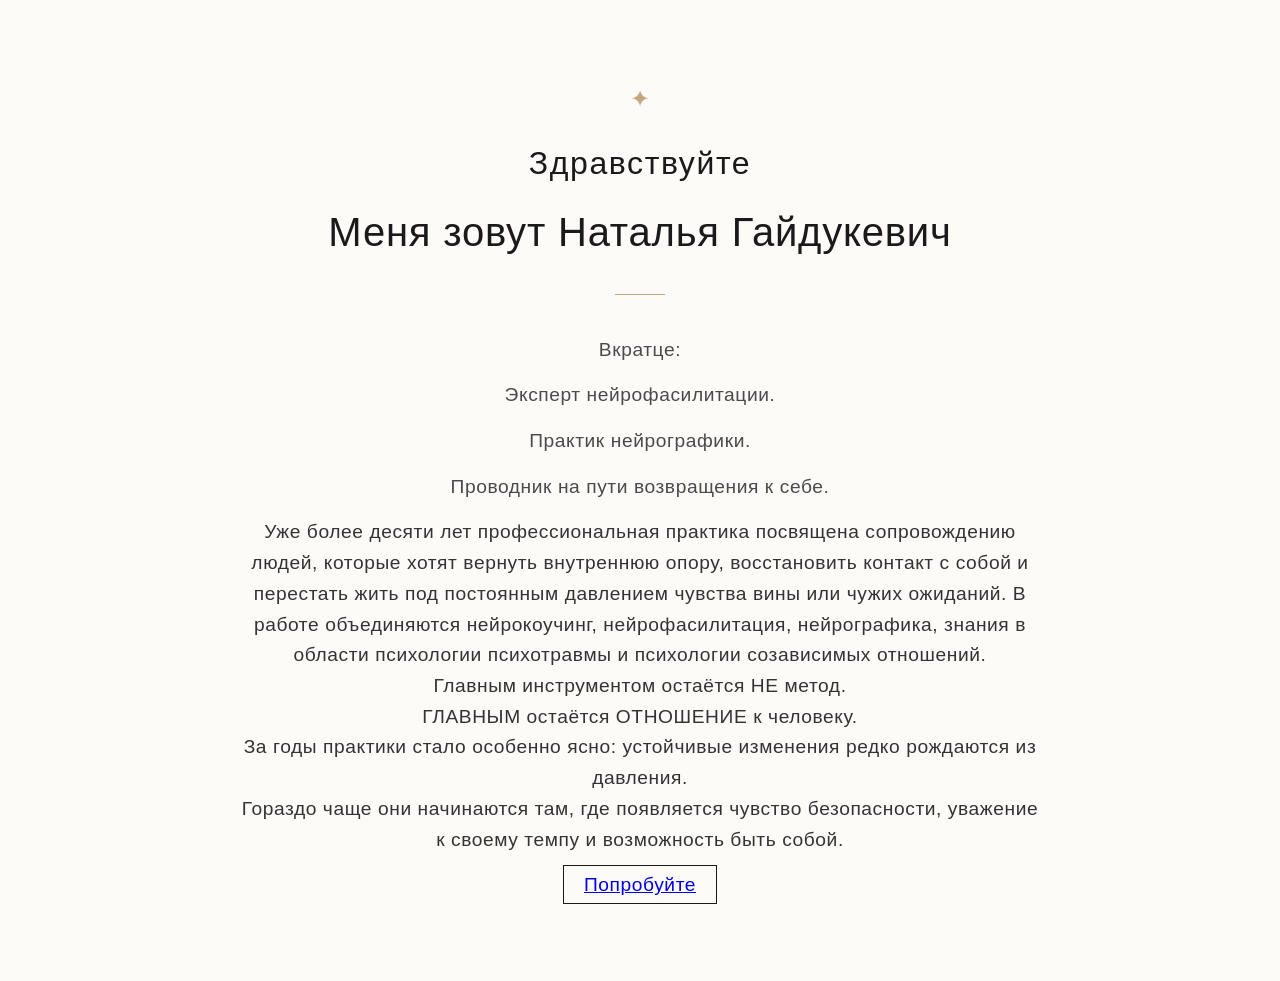
<file: about.html>
<!DOCTYPE html>
<html lang="ru">
<head>
    <meta charset="UTF-8">
    <meta name="viewport" content="width=device-width, initial-scale=1.0">
    <title>Возвращение к себе — Путь твоей души</title>
    <link rel="preconnect" href="https://fonts.googleapis.com">
    <link rel="preconnect" href="https://fonts.gstatic.com" crossorigin>
    <link href="https://fonts.googleapis.com/css2?family=Cinzel:wght@400;500&family=Montserrat:wght@200;300;400;500&display=swap" rel="stylesheet">
    <link rel="stylesheet" href="style.css">
</head>
<body>
    <section id="about" style="padding: 80px 20px; background-color: #fdfbf7; font-family: 'Helvetica Neue', Arial, sans-serif; color: #333; line-height: 1.6;">
    <div style="max-width: 800px; margin: 0 auto; text-align: center;">
        
        <div style="font-size: 24px; color: #c5a880; margin-bottom: 20px;">✦</div>
        
        <h2 style="font-size: 2rem; font-weight: 300; letter-spacing: 0.05em; margin-bottom: 10px; color: #1a1a1a;">
            Здравствуйте
        </h2>
        
        <h1 style="font-size: 2.5rem; font-weight: 400; letter-spacing: 0.02em; margin-bottom: 30px; color: #1a1a1a;">
            Меня зовут Наталья Гайдукевич
        </h1>
        
        <div style="width: 50px; height: 1px; background-color: #c5a880; margin: 0 auto 40px;"></div>
        
        <div style="font-size: 1.2rem; font-weight: 300; letter-spacing: 0.03em;">
            <p style="margin: 15px 0; color: #4a4a4a;">Вкратце:</p>
            <p style="margin: 15px 0; color: #4a4a4a;">Эксперт нейрофасилитации.</p>
            <p style="margin: 15px 0; color: #4a4a4a;">Практик нейрографики.</p>
            <p style="margin: 15px 0; color: #4a4a4a;">Проводник на пути возвращения к себе.</p>
        </div>
        <div style="font-size: 1.2rem; font-weight: 300; letter-spacing: 0.03em;">Уже более десяти лет профессиональная практика посвящена сопровождению людей, 
которые хотят вернуть внутреннюю опору, 
восстановить контакт с собой 
и перестать жить под постоянным давлением чувства вины или чужих ожиданий. 
В работе объединяются нейрокоучинг, нейрофасилитация, нейрографика, знания в области психологии психотравмы и психологии созависимых отношений. 
<div style="font-size: 1.2rem; font-weight: 300; letter-spacing: 0.03em;">Главным инструментом остаётся НЕ метод. </div>
<div style="font-size: 1.2rem; font-weight: 300; letter-spacing: 0.03em;">ГЛАВНЫМ остаётся ОТНОШЕНИЕ к человеку. </div>
<div style="font-size: 1.2rem; font-weight: 300; letter-spacing: 0.03em;">За годы практики стало особенно ясно: устойчивые изменения редко рождаются из давления. </div>
<div style="font-size: 1.2rem; font-weight: 300; letter-spacing: 0.03em;">Гораздо чаще они начинаются там, 
где появляется чувство безопасности, 
уважение к своему темпу и возможность быть собой. </div>
<div style="font-size: 1.2rem; font-weight: 300; letter-spacing: 0.03em;"Иногда достаточно всего одной честной встречи, чтобы многое сдвинулось.</div>
<div style="font-size: 1.2rem; font-weight: 300; letter-spacing: 0.03em;"Если чувствуете отклик - у Вас есть возможность уточнить. </div>
<p style="margin: 15px 0; color: #4a4a4a;"> </p>        
<p style="margin: 15px 0; color: #4a4a4a;"> </p>
        <a href="https://wa.me/905313521971" target="_blank" class="nav-cta">Попробуйте</a>
    </div>
</section>
</body>
</html>
</html>
</file>
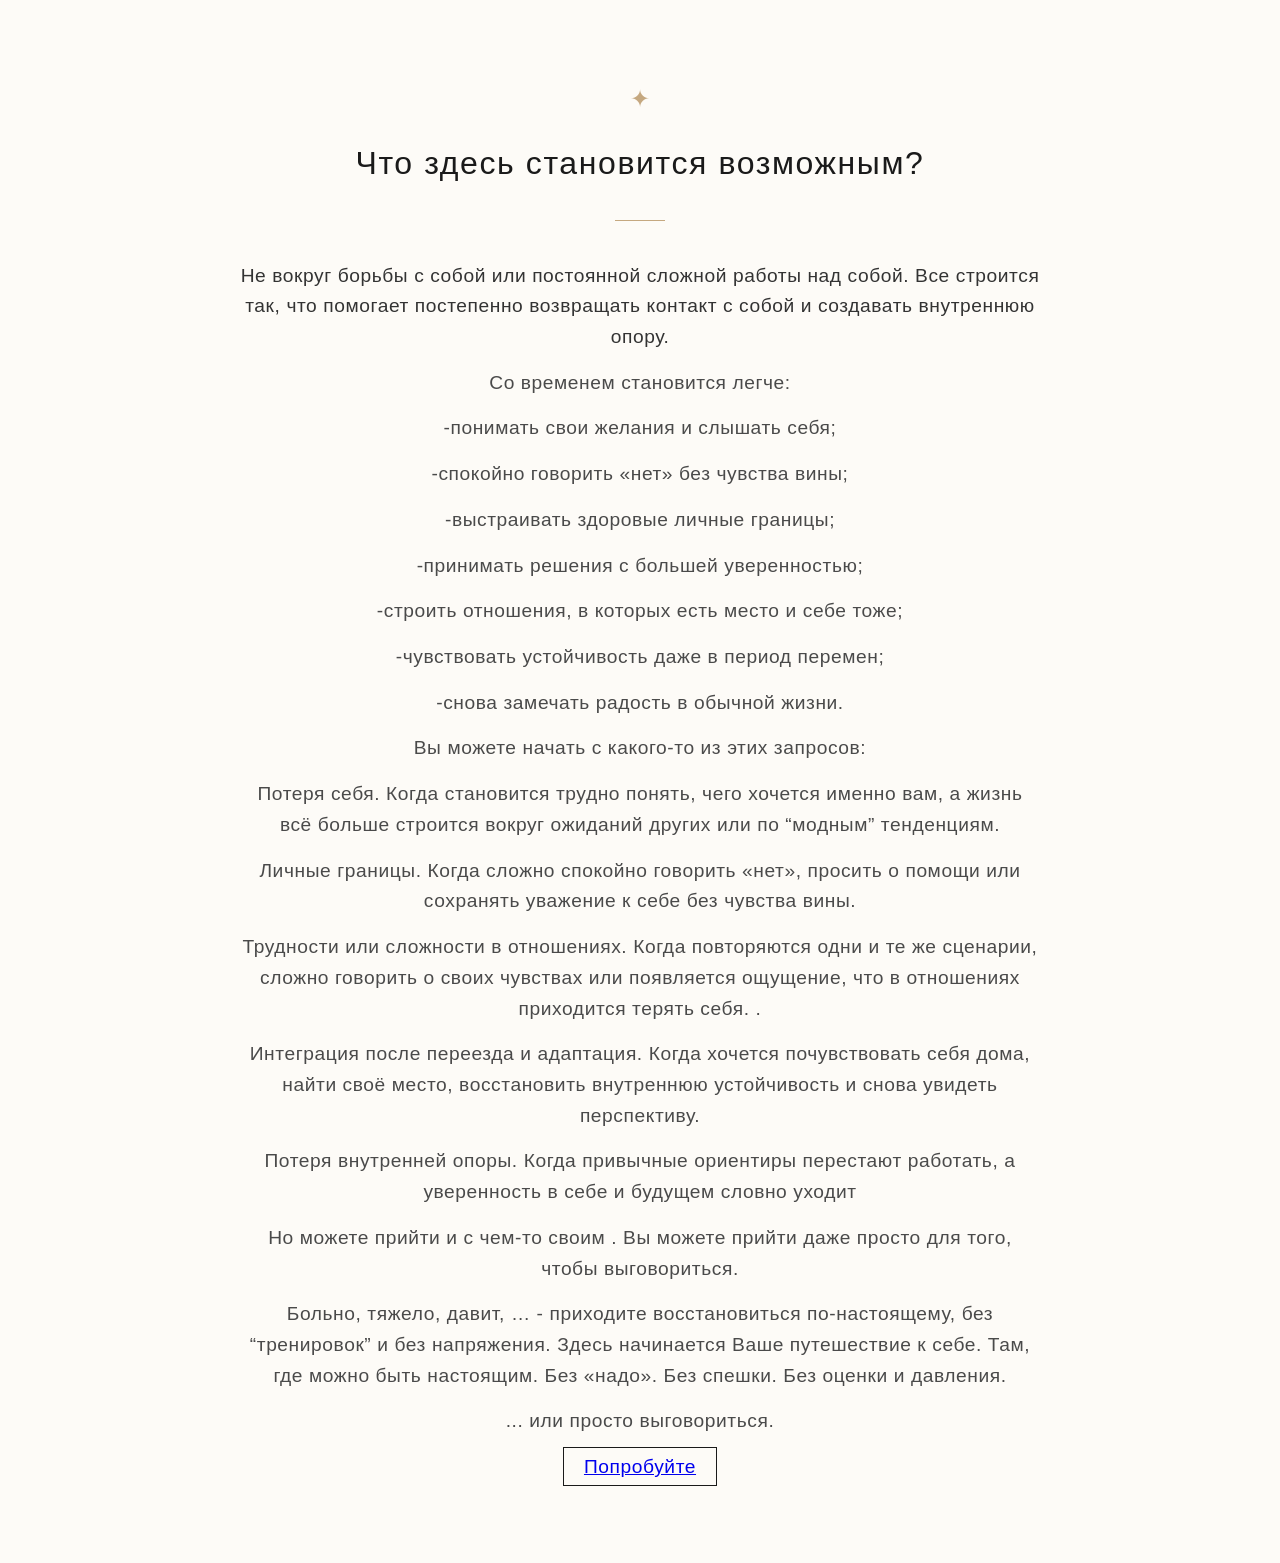
<file: how.html>
<!DOCTYPE html>
<html lang="ru">
<head>
    <meta charset="UTF-8">
    <meta name="viewport" content="width=device-width, initial-scale=1.0">
    <title>Взвращение к себе — Путь твоей души</title>
   
    <link rel="stylesheet" href="style.css">
</head>
<body>
    <section id="about" style="padding: 80px 20px; background-color: #fdfbf7; font-family: 'Helvetica Neue', Arial, sans-serif; color: #333; line-height: 1.6;">
    <div style="max-width: 800px; margin: 0 auto; text-align: center;">
        
        <div style="font-size: 24px; color: #c5a880; margin-bottom: 20px;">✦</div>
        
        <h2 style="font-size: 2rem; font-weight: 300; letter-spacing: 0.05em; margin-bottom: 10px; color: #1a1a1a;">
            Что здесь становится возможным?
        </h2>
        
        <h1 style="font-size: 2.5rem; font-weight: 400; letter-spacing: 0.02em; margin-bottom: 30px; color: #1a1a1a;">
            
        </h1>
        
        <div style="width: 50px; height: 1px; background-color: #c5a880; margin: 0 auto 40px;"></div>
        
        <div style="font-size: 1.2rem; font-weight: 300; letter-spacing: 0.03em;">
            <p style="margin: 15px 0; color: #4a4a4a;"> </p>
            <p style="margin: 15px 0; color: #4a4a4a;"> </p>
            <p style="margin: 15px 0; color: #4a4a4a;"> </p>
        </div>
        <div style="font-size: 1.2rem; font-weight: 300; letter-spacing: 0.03em;">Не вокруг борьбы с собой или постоянной сложной работы над собой. 
Все строится так, что помогает постепенно возвращать контакт с собой и создавать внутреннюю опору.
<p style="margin: 15px 0; color: #4a4a4a;">Со временем становится легче:</p>
<p style="margin: 15px 0; color: #4a4a4a;">-понимать свои желания и слышать себя;</p>
<p style="margin: 15px 0; color: #4a4a4a;">-спокойно говорить «нет» без чувства вины;</p>
<p style="margin: 15px 0; color: #4a4a4a;">-выстраивать здоровые личные границы;</p>
<p style="margin: 15px 0; color: #4a4a4a;">-принимать решения с большей уверенностью;</p>
<p style="margin: 15px 0; color: #4a4a4a;">-строить отношения, в которых есть место и себе тоже;</p>
<p style="margin: 15px 0; color: #4a4a4a;">-чувствовать устойчивость даже в период перемен;</p>
<p style="margin: 15px 0; color: #4a4a4a;">-снова замечать радость в обычной жизни.</p>

            <p style="margin: 15px 0; color: #4a4a4a;">Вы можете начать с какого-то из этих запросов:
</p>  
 <p style="margin: 15px 0; color: #4a4a4a;">Потеря себя.
Когда становится трудно понять, чего хочется именно вам, а жизнь всё больше строится вокруг ожиданий других или по “модным” тенденциям.
</p> 
 <p style="margin: 15px 0; color: #4a4a4a;">Личные границы.
Когда сложно спокойно говорить «нет», просить о помощи или сохранять уважение к себе без чувства вины.
</p> 
 <p style="margin: 15px 0; color: #4a4a4a;">Трудности или сложности в отношениях.
Когда повторяются одни и те же сценарии, сложно говорить о своих чувствах или появляется ощущение, что в отношениях приходится терять себя.
.</p> 
 <p style="margin: 15px 0; color: #4a4a4a;">Интеграция после переезда и адаптация.
Когда хочется почувствовать себя дома, найти своё место, восстановить внутреннюю устойчивость и снова увидеть перспективу.
</p> 

 <p style="margin: 15px 0; color: #4a4a4a;">Потеря внутренней опоры.
Когда привычные ориентиры перестают работать, а уверенность в себе и будущем словно уходит
</p> 
<p style="margin: 15px 0; color: #4a4a4a;">Но можете прийти и с чем-то своим .
Вы можете прийти даже просто для того, чтобы выговориться.
</p>    
<p style="margin: 15px 0; color: #4a4a4a;">Больно, тяжело, давит, … - приходите восстановиться по-настоящему, без “тренировок” и без напряжения.

Здесь начинается Ваше путешествие к себе. 
Там, где можно быть настоящим. 
Без «надо». 
Без спешки. 
Без оценки и давления.

</p>      
            <p style="margin: 15px 0; color: #4a4a4a;"> </p>    
 <p style="margin: 15px 0; color: #4a4a4a;">... или просто выговориться.</p> 
 <a href="https://wa.me/905313521971" target="_blank" class="nav-cta">Попробуйте</a>
            
  </div>

    </div>
       
</section>
</body>
</html>
</html>
</file>
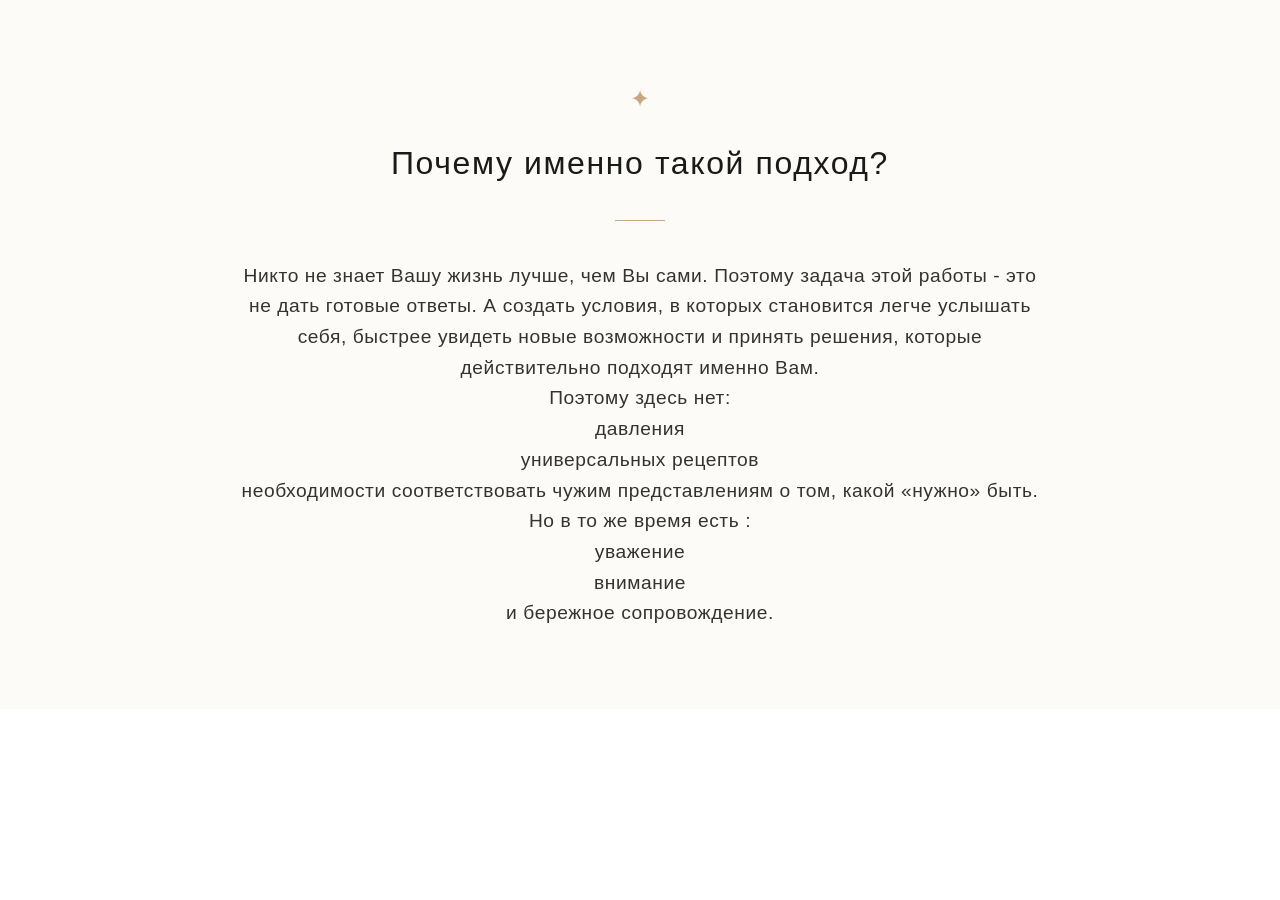
<file: philosofy.html>
<!DOCTYPE html>
<html lang="ru">
<head>
    <meta charset="UTF-8">
    <meta name="viewport" content="width=device-width, initial-scale=1.0">
    <title>Возвращение к себе — Путь твоей души</title>
   
    <link rel="stylesheet" href="style.css">
</head>
<body>
    <section id="about" style="padding: 80px 20px; background-color: #fdfbf7; font-family: 'Helvetica Neue', Arial, sans-serif; color: #333; line-height: 1.6;">
    <div style="max-width: 800px; margin: 0 auto; text-align: center;">
        
        <div style="font-size: 24px; color: #c5a880; margin-bottom: 20px;">✦</div>
        
        <h2 style="font-size: 2rem; font-weight: 300; letter-spacing: 0.05em; margin-bottom: 10px; color: #1a1a1a;">
            Почему именно такой подход?
        </h2>
        
        <h1 style="font-size: 2.5rem; font-weight: 400; letter-spacing: 0.02em; margin-bottom: 30px; color: #1a1a1a;">
            
        </h1>
        
        <div style="width: 50px; height: 1px; background-color: #c5a880; margin: 0 auto 40px;"></div>
        
        <div style="font-size: 1.2rem; font-weight: 300; letter-spacing: 0.03em;">
            <p style="margin: 15px 0; color: #4a4a4a;"> </p>
            <p style="margin: 15px 0; color: #4a4a4a;"> </p>
            <p style="margin: 15px 0; color: #4a4a4a;"> </p>
        </div>
        <div style="font-size: 1.2rem; font-weight: 300; letter-spacing: 0.03em;">  </div>
        <div style="font-size: 1.2rem; font-weight: 300; letter-spacing: 0.03em;">Никто не знает Вашу жизнь лучше, чем Вы сами. 
Поэтому задача этой работы - это не дать готовые ответы. 
А создать условия, в которых становится легче услышать себя, 
быстрее увидеть новые возможности 
и принять решения, которые действительно подходят именно Вам. 
<div style="font-size: 1.2rem; font-weight: 300; letter-spacing: 0.03em;">Поэтому здесь нет:</div>
<div style="font-size: 1.2rem; font-weight: 300; letter-spacing: 0.03em;">давления</div>
<div style="font-size: 1.2rem; font-weight: 300; letter-spacing: 0.03em;">универсальных рецептов</div>
<div style="font-size: 1.2rem; font-weight: 300; letter-spacing: 0.03em;">необходимости соответствовать чужим представлениям о том, какой «нужно» быть.</div>
<div style="font-size: 1.2rem; font-weight: 300; letter-spacing: 0.03em;">Но в то же время есть :</div>
<div style="font-size: 1.2rem; font-weight: 300; letter-spacing: 0.03em;">уважение</div>
<div style="font-size: 1.2rem; font-weight: 300; letter-spacing: 0.03em;">внимание</div>
<div style="font-size: 1.2rem; font-weight: 300; letter-spacing: 0.03em;">и бережное сопровождение.</div>

  </div>

    </div>
</section>
</body>
</html>
</html>
</file>
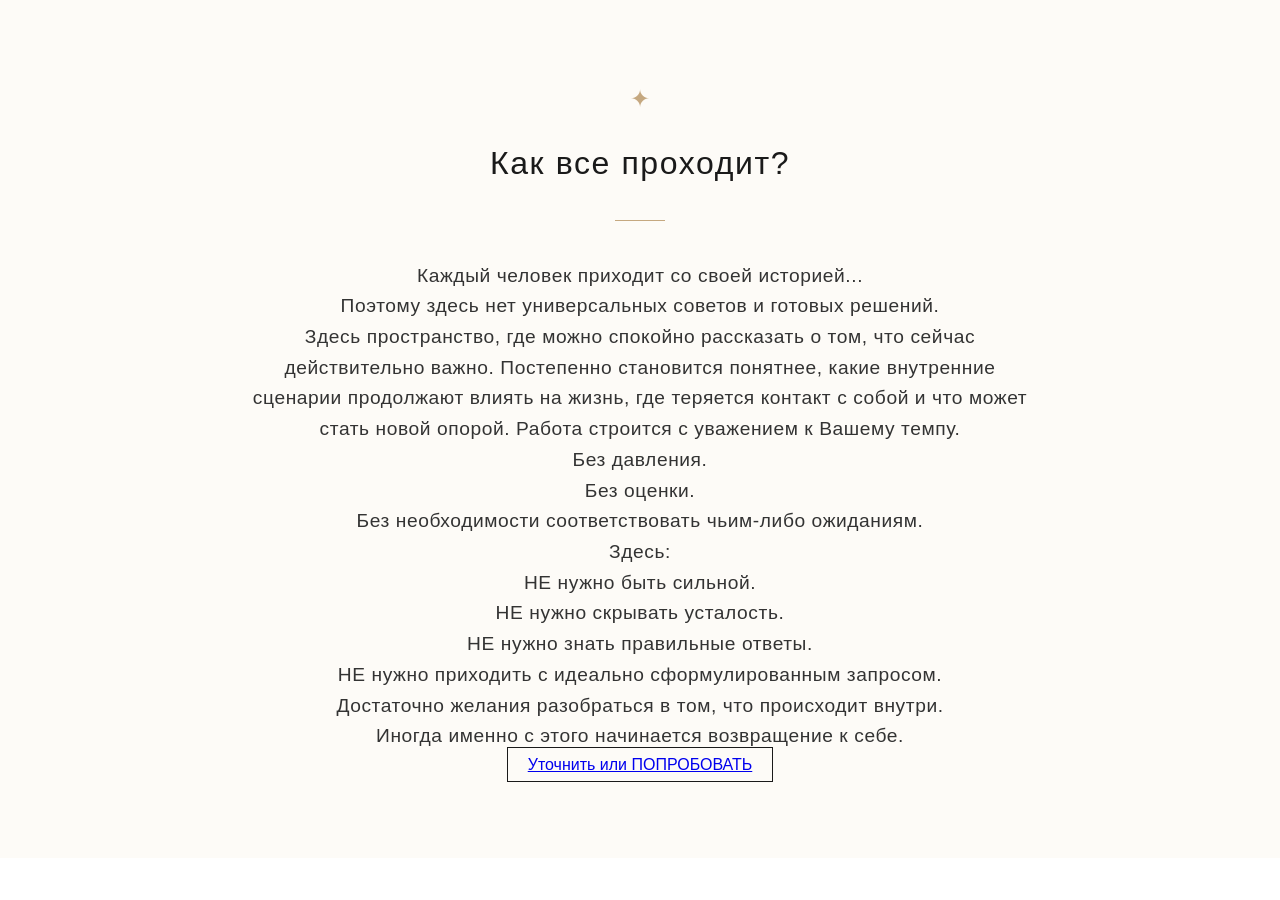
<file: practices.html>
<!DOCTYPE html>
<html lang="ru">
<head>
    <meta charset="UTF-8">
    <meta name="viewport" content="width=device-width, initial-scale=1.0">
    <title>Возвращение к себе — Путь твоей души</title>
   
    <link rel="stylesheet" href="style.css">
</head>
<body>
    <section id="about" style="padding: 80px 20px; background-color: #fdfbf7; font-family: 'Helvetica Neue', Arial, sans-serif; color: #333; line-height: 1.6;">
    <div style="max-width: 800px; margin: 0 auto; text-align: center;">
        
        <div style="font-size: 24px; color: #c5a880; margin-bottom: 20px;">✦</div>
        
        <h2 style="font-size: 2rem; font-weight: 300; letter-spacing: 0.05em; margin-bottom: 10px; color: #1a1a1a;">
            Как все проходит?
        </h2>
        
        <h1 style="font-size: 2.5rem; font-weight: 400; letter-spacing: 0.02em; margin-bottom: 30px; color: #1a1a1a;">
            
        </h1>
        
        <div style="width: 50px; height: 1px; background-color: #c5a880; margin: 0 auto 40px;"></div>
        
        <div style="font-size: 1.2rem; font-weight: 300; letter-spacing: 0.03em;">
            <p style="margin: 15px 0; color: #4a4a4a;"> </p>
            <p style="margin: 15px 0; color: #4a4a4a;"> </p>
            <p style="margin: 15px 0; color: #4a4a4a;"> </p>
        </div>
        <div style="font-size: 1.2rem; font-weight: 300; letter-spacing: 0.03em;">Каждый человек приходит со своей историей... </div>
<div style="font-size: 1.2rem; font-weight: 300; letter-spacing: 0.03em;">Поэтому здесь   нет   универсальных советов и готовых решений.  </div>
<div style="font-size: 1.2rem; font-weight: 300; letter-spacing: 0.03em;">Здесь пространство, где можно спокойно рассказать о том, что сейчас действительно важно. 
Постепенно становится понятнее, 
какие внутренние сценарии продолжают влиять на жизнь, 
где теряется контакт с собой 
и что может стать новой опорой. Работа строится с уважением к Вашему темпу.  </div>
<div style="font-size: 1.2rem; font-weight: 300; letter-spacing: 0.03em;">Без давления. </div>
<div style="font-size: 1.2rem; font-weight: 300; letter-spacing: 0.03em;">Без оценки. </div>
<div style="font-size: 1.2rem; font-weight: 300; letter-spacing: 0.03em;">Без необходимости соответствовать чьим-либо ожиданиям. </div>
            <div style="font-size: 1.2rem; font-weight: 300; letter-spacing: 0.03em;">Здесь: </div> 
 <div style="font-size: 1.2rem; font-weight: 300; letter-spacing: 0.03em;">НЕ нужно быть сильной. </div> 
 <div style="font-size: 1.2rem; font-weight: 300; letter-spacing: 0.03em;">НЕ нужно скрывать усталость. </div> 
 <div style="font-size: 1.2rem; font-weight: 300; letter-spacing: 0.03em;">НЕ нужно знать правильные ответы. </div> 
 <div style="font-size: 1.2rem; font-weight: 300; letter-spacing: 0.03em;">НЕ нужно приходить с идеально сформулированным запросом. </div> 

 <div style="font-size: 1.2rem; font-weight: 300; letter-spacing: 0.03em;">Достаточно желания разобраться в том, что происходит внутри.</div> 
 <div style="font-size: 1.2rem; font-weight: 300; letter-spacing: 0.03em;">Иногда именно с этого начинается возвращение к себе.</div>
             <a href="https://wa.me/905313521971" target="_blank" class="nav-cta">Уточнить или ПОПРОБОВАТЬ</a>

            
  </div>

    </div>
         
</section>
</body>
</html>
</html>
</file>
<file: style.css>
/* ==========================================================================
   1. СБРОС И ГЛОБАЛЬНЫЕ НАСТРОЙКИ
   ========================================================================== */
:root {
    --font-luxury: 'Cinzel', serif;
    --font-main: 'Montserrat', sans-serif;
    --color-dark: #1a1a1a;
    --color-gold: #c5a880;
    --color-light: #f9f9f9;
}

* {
    margin: 0;
    padding: 0;
    box-sizing: border-box;
    -webkit-tap-highlight-color: transparent; 
}

html, body {
    width: 100%;
    min-height: 100%;
    overflow-x: hidden;
    -webkit-font-smoothing: antialiased;
    -moz-osx-font-smoothing: grayscale;
}

body {
    font-family: var(--font-main);
    color: var(--color-dark);
    background-color: #ffffff;
    line-height: 1.6;
}

.container-luxury, .form-container, .footer-container {
    width: 100%;
    max-width: 1100px; 
    margin: 0 auto;
    padding: 0 24px;
}

.js-fade-element {
    opacity: 0;
    transform: translateY(30px);
    will-change: opacity, transform;
    transition: opacity 0.9s cubic-bezier(0.25, 1, 0.5, 1), transform 0.9s cubic-bezier(0.25, 1, 0.5, 1);
}

/* ==========================================================================
   2. ШАПКА И НАВИГАЦИЯ
   ========================================================================== */
.top-banner {
    background-color: var(--color-dark);
    color: #ffffff;
    text-align: center;
    padding: 12px 20px;
    font-size: clamp(10px, 1.2vw, 13px);
    letter-spacing: 2px;
    text-transform: uppercase;
}

.navbar {
    background-color: rgba(255, 255, 255, 0.85);
    -webkit-backdrop-filter: blur(12px);
    backdrop-filter: blur(12px);
    border-bottom: 1px solid rgba(0, 0, 0, 0.05);
    position: sticky;
    top: 0;
    z-index: 1000;
}

.nav-container {
    max-width: 1300px;
    margin: 0 auto;
    padding: 18px 24px;
    display: flex;
    justify-content: space-between;
    align-items: center;
    gap: 15px;
}

.nav-links {
    display: flex;
    gap: 25px;
    align-items: center;
    flex-shrink: 0;
}

.nav-links a {
    text-decoration: none;
    color: var(--color-dark);
    font-size: 13px;
    letter-spacing: 1px;
    text-transform: uppercase;
    transition: color 0.3s ease;
}

.nav-links a:hover {
    color: var(--color-gold);
}

.logo {
    font-family: var(--font-luxury);
    color: var(--color-dark);
    text-decoration: none;
    font-size: clamp(1.1rem, 1.8vw, 1.5rem);
    letter-spacing: 3px;
    text-transform: uppercase;
    text-align: center;
    font-weight: 500;
    white-space: nowrap;
}

.nav-cta {
    border: 1px solid var(--color-dark);
    padding: 8px 20px;
    transition: all 0.3s ease;
}

.nav-cta:hover {
    background-color: var(--color-dark);
    color: #ffffff !important;
}

/* ==========================================================================
   3. ГЛАВНЫЙ ЭКРАН (HERO)
   ========================================================================== */
.hero {
    position: relative;
    min-height: 80vh; 
    min-height: 80svh;
    display: flex;
    align-items: center;
    justify-content: center;
    text-align: center;
    padding: 60px 24px;
    background-color: #252525; 
    background-size: cover;
    background-position: center;
    background-repeat: no-repeat;
}

.hero-overlay {
    position: absolute;
    top: 0; left: 0; width: 100%; height: 100%;
    background: rgba(0, 0, 0, 0.4);
    z-index: 1;
}

.hero-content {
    position: relative;
    z-index: 2;
    max-width: 800px;
    width: 100%;
}

.hero .subtitle {
    font-family: var(--font-luxury);
    letter-spacing: 6px;
    margin-bottom: 25px;
    font-size: clamp(12px, 1.5vw, 14px);
    color: var(--color-gold);
}

.hero h1 {
    font-family: var(--font-luxury);
    font-size: clamp(1.5rem, 4.2vw, 3rem);
    line-height: 1.4;
    margin-bottom: 40px;
    font-weight: 400;
    color: #ffffff;
}

.btn-luxury {
    display: inline-block;
    padding: 18px 40px;
    background-color: var(--color-gold);
    color: #ffffff;
    text-decoration: none;
    letter-spacing: 2px;
    font-size: 13px;
    text-transform: uppercase;
    transition: all 0.3s ease;
}

.btn-luxury:hover {
    background-color: #b3966e;
    transform: translateY(-2px);
}

/* ==========================================================================
   4. СЕКЦИЯ ФИЛОСОФИИ
   ========================================================================== */
.philosophy-section {
    padding: clamp(60px, 7vw, 100px) 0;
    text-align: center;
    background-color: var(--color-light);
}

.philosophy-title {
    font-family: var(--font-luxury);
    font-size: clamp(1.2rem, 2.2vw, 1.6rem);
    font-weight: 400;
    max-width: 850px;
    margin: 0 auto 30px auto;
    line-height: 1.7;
    color: #2c2c2c;
}

.philosophy-text {
    font-size: clamp(14px, 1.5vw, 16px);
    max-width: 700px;
    margin: 0 auto 15px auto;
    color: #555;
    font-weight: 300;
}

.philosophy-text-highlight {
    font-family: var(--font-luxury);
    font-size: clamp(15px, 1.8vw, 18px);
    margin-top: 25px;
    color: var(--color-gold);
    letter-spacing: 1px;
}

.line-separator {
    width: 50px;
    height: 1px;
    background-color: var(--color-gold);
    margin: 45px auto 0 auto;
}

/* ==========================================================================
   5. СЕТКА ПРАКТИК (Защищена от падения и деформации)
   ========================================================================== */
.grid-section {
    padding: clamp(60px, 7vw, 100px) 24px;
}

.luxury-grid {
    display: grid;
    grid-template-columns: repeat(2, 1fr);
    gap: 40px;
    max-width: 1100px;
    margin: 0 auto;
}

.grid-item {
    display: flex;
    flex-direction: column;
    background: #ffffff;
    border: 1px solid #f5f5f5;
}

.item-image {
    width: 100%;
    aspect-ratio: 16 / 11;
    min-height: 250px; /* ИСПРАВЛЕНО: Страховка геометрии на случай сбоя сети */
    background-color: #eaeaea; 
    background-size: cover;
    background-position: center;
    background-repeat: no-repeat;
}

.item-info {
    padding: 40px 35px;
    display: flex;
    flex-direction: column;
    flex-grow: 1;
}

.item-info p {
    font-size: clamp(14px, 1.2vw, 15px);
    line-height: 1.6;
    margin-bottom: 15px;
    color: #4a4a4a;
}

.link-explore {
    margin-top: auto;
    padding-top: 25px;
    color: var(--color-gold);
    text-decoration: none;
    font-weight: 500;
    letter-spacing: 2px;
    display: inline-block;
    font-size: 13px;
    text-transform: uppercase;
}

/* ==========================================================================
   6. ФОРМА ОБРАТНОЙ СВЯЗИ
   ========================================================================== */
.contact-section {
    background-color: var(--color-dark);
    color: #ffffff;
    padding: clamp(60px, 7vw, 100px) 24px;
    text-align: center;
}

.form-container h2 {
    font-family: var(--font-luxury);
    font-size: clamp(1.6rem, 3vw, 2.2rem);
    margin-bottom: 15px;
    font-weight: 400;
    letter-spacing: 2px;
}

.form-container p {
    margin-bottom: 35px;
    color: #b0b0b0;
}

#luxuryForm {
    max-width: 400px;
    margin: 0 auto;
    display: flex;
    flex-direction: column;
    gap: 15px;
}

#luxuryForm input {
    width: 100%;
    padding: 16px;
    background: transparent;
    border: 1px solid rgba(255, 255, 255, 0.15);
    color: #ffffff;
    font-family: var(--font-main);
    font-size: 16px; 
    outline: none;
    border-radius: 0;
    -webkit-appearance: none;
}

#luxuryForm input:focus {
    border-color: var(--color-gold);
}

.btn-submit {
    background-color: #ffffff;
    color: var(--color-dark);
    border: none;
    padding: 16px;
    font-weight: 500;
    letter-spacing: 2px;
    font-size: 13px;
    text-transform: uppercase;
    cursor: pointer;
    border-radius: 0;
    transition: all 0.3s ease;
}

.btn-submit:hover {
    background-color: var(--color-gold);
    color: #ffffff;
}

.success-message {
    display: none;
    opacity: 0;
    margin-top: 25px;
    color: var(--color-gold);
    transition: opacity 0.4s ease;
}

/* ==========================================================================
   7. ПОДВАЛ
   ========================================================================== */
footer {
    background-color: #111111;
    color: #ffffff;
    padding: 40px 24px;
    text-align: center;
}

.footer-container {
    display: flex;
    flex-direction: column;
    gap: 15px;
}

.footer-logo {
    font-family: var(--font-luxury);
    font-size: 1.2rem;
    letter-spacing: 3px;
    text-transform: uppercase;
}

.footer-copy {
    color: #555555;
    font-size: 11px;
}

/* ==========================================================================
   8. МЕДИА-ЗАПРОСЫ
   ========================================================================== */
@media (max-width: 1024px) {
    .nav-container {
        flex-direction: column;
        gap: 15px;
    }
    .logo {
        order: -1;
    }
}

@media (max-width: 768px) {
    .nav-links {
        justify-content: center;
        flex-wrap: wrap;
        gap: 10px 20px;
    }

    .luxury-grid {
        grid-template-columns: 1fr;
        gap: 30px;
    }

    .item-image {
        aspect-ratio: 16 / 10;
        min-height: 220px;
    }

    .item-info {
        padding: 30px 20px;
    }
}
</file>
